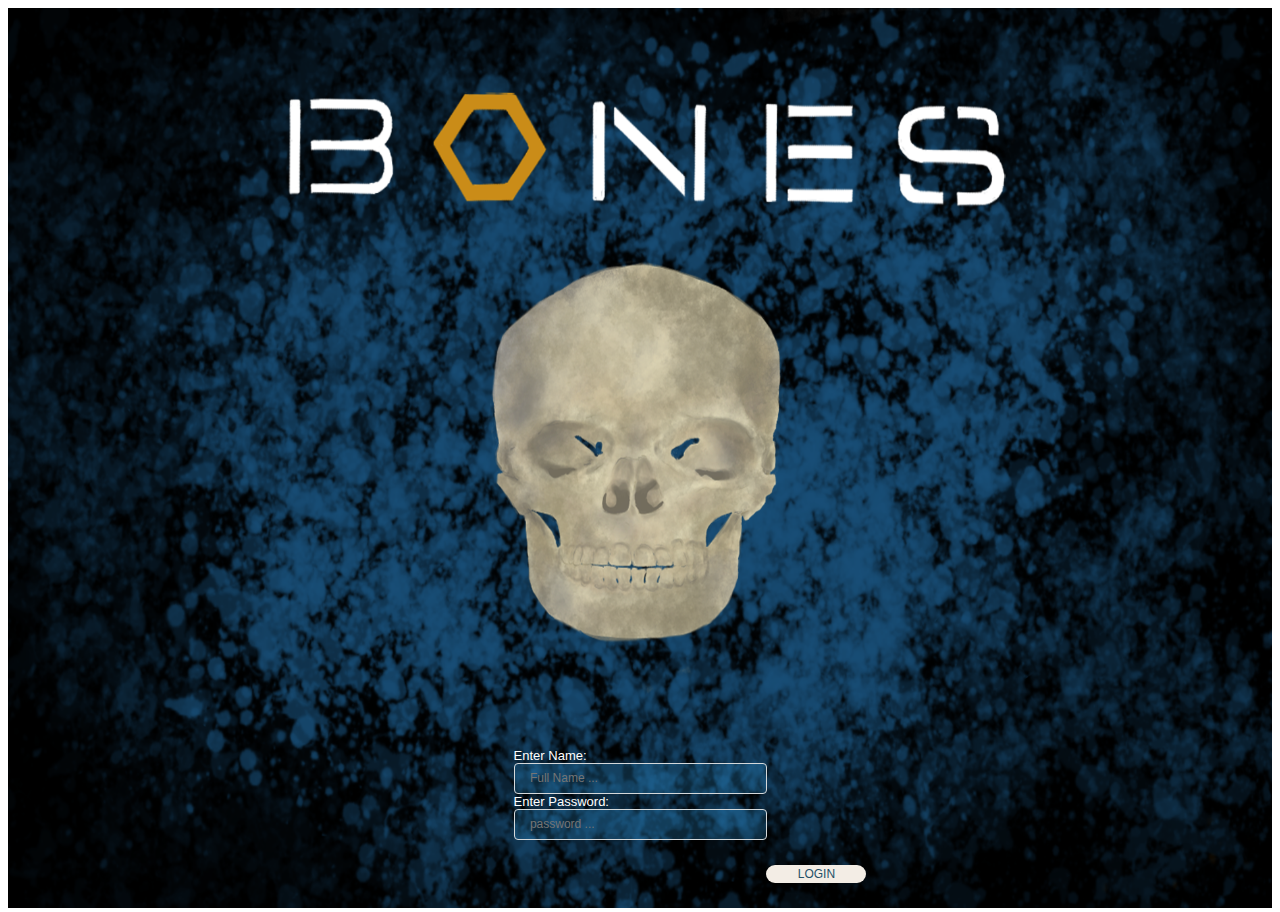
<file: index.html>
<!DOCTYPE html>
<html>
<head>
    <meta charset="utf-8" />
    <meta http-equiv="X-UA-Compatible" content="IE=edge,chrome=1">
    <meta name="viewport" content= "width=device-width,initial-scale=1.0"><!--attempt of responsive web-->
    <title>Bones</title>
    <link rel="stylesheet" href="style.css">
</head>
<body>
<div class=background>
    <img class ="background1" src="./img/start_page.png" alt="Brennan Background" width="100%" height=900px">
</div>
<div class="Form">
    <label for="name">Enter Name:</label><br>
    <input type="text" id="name" name="name"placeholder=" Full Name ..."><br>
</div>
<div class="Form2">
    <label for="password">Enter Password:</label><br>
    <input type="password" id="password" password="password"placeholder=" password ...">

</div>
<div class="button" onclick="FunctionButton()"><!--button for sending question-->
    
    <button class="Button">
        LOGIN
        
    </button>
</body>
<script src="./script.js"></script>
</html>
</file>
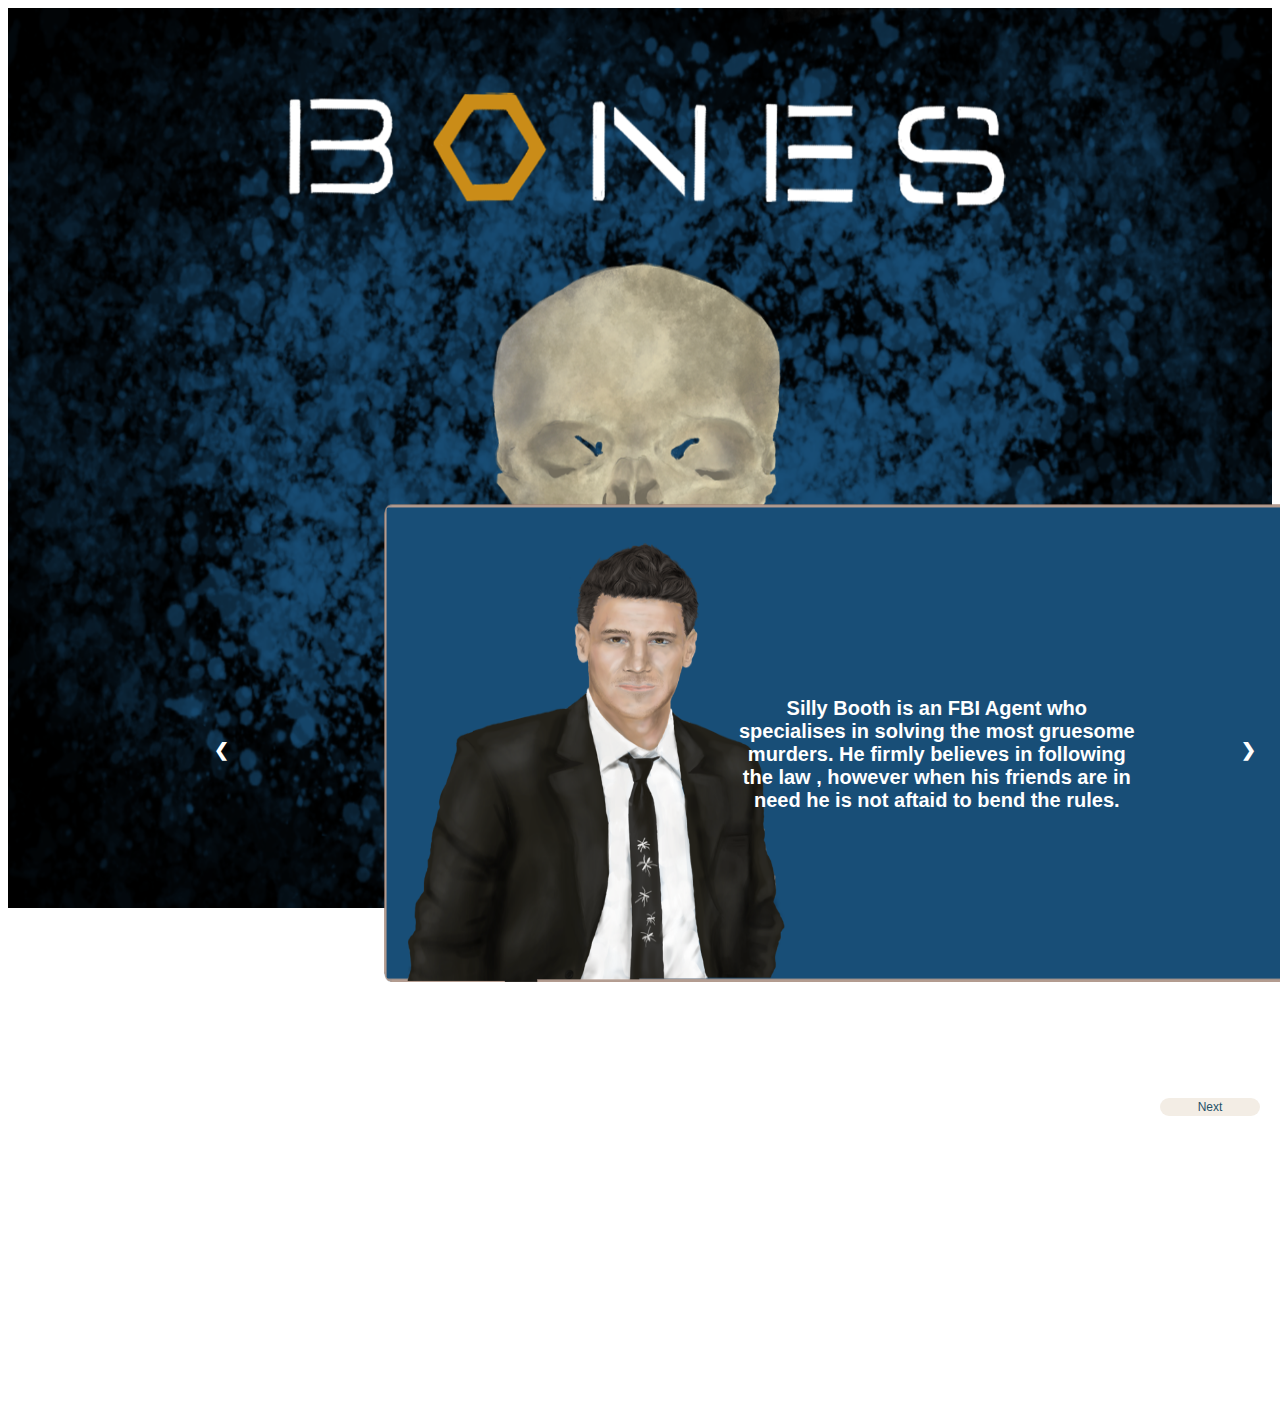
<file: choice/choice.html>
<!DOCTYPE html>
<html>
<head>
    <meta charset="utf-8" />
    <meta http-equiv="X-UA-Compatible" content="IE=edge,chrome=1">
    <meta name="viewport" content= "width=device-width,initial-scale=1.0"><!--attempt of responsive web-->
    <title>Bones</title>
    <link rel="stylesheet" href="choice.css">
</head>
<body>
 
<div class=background>
    <img class ="background1" src="../img/start_page.png" alt="Brennan Background" width="100%" height=900px">
    
<div class="container">

    <div class="mySlides">
        <img src="../img/boothSlide.png" alt="Booth"width="1300px" height="1000px">
        <div class="text">Silly Booth is an FBI Agent who specialises in solving the most gruesome murders. He firmly believes in following the law , however when his friends are in need he is not aftaid to bend the rules.</div>
    </div>
     
    <div class="mySlides">
        
        <img src="../img/brennanSlide.png" alt="Brennan"width="1300px" height="1000px">
        <div class="text">Dr.Temperance Brennan is a Forensics Anthropologist, meaning she studies bodies once they are decomposed to the point that they are mostly bones. Dr.Brennan specialises in dead bodies but not living people</div>
    </div>

    
          
    <a class="prev" onclick="plusSlides(-1)">&#10094;</a>
    <a class="next" onclick="plusSlides(1)">&#10095;</a>
        
 </div>
 <div class="button" onclick="FunctionButton()"><!--button for sending question-->
    
    <button class="Button">
        Next
        
    </button>
</div>
</body>
<script src="./choice.js"></script>
</html>
</file>
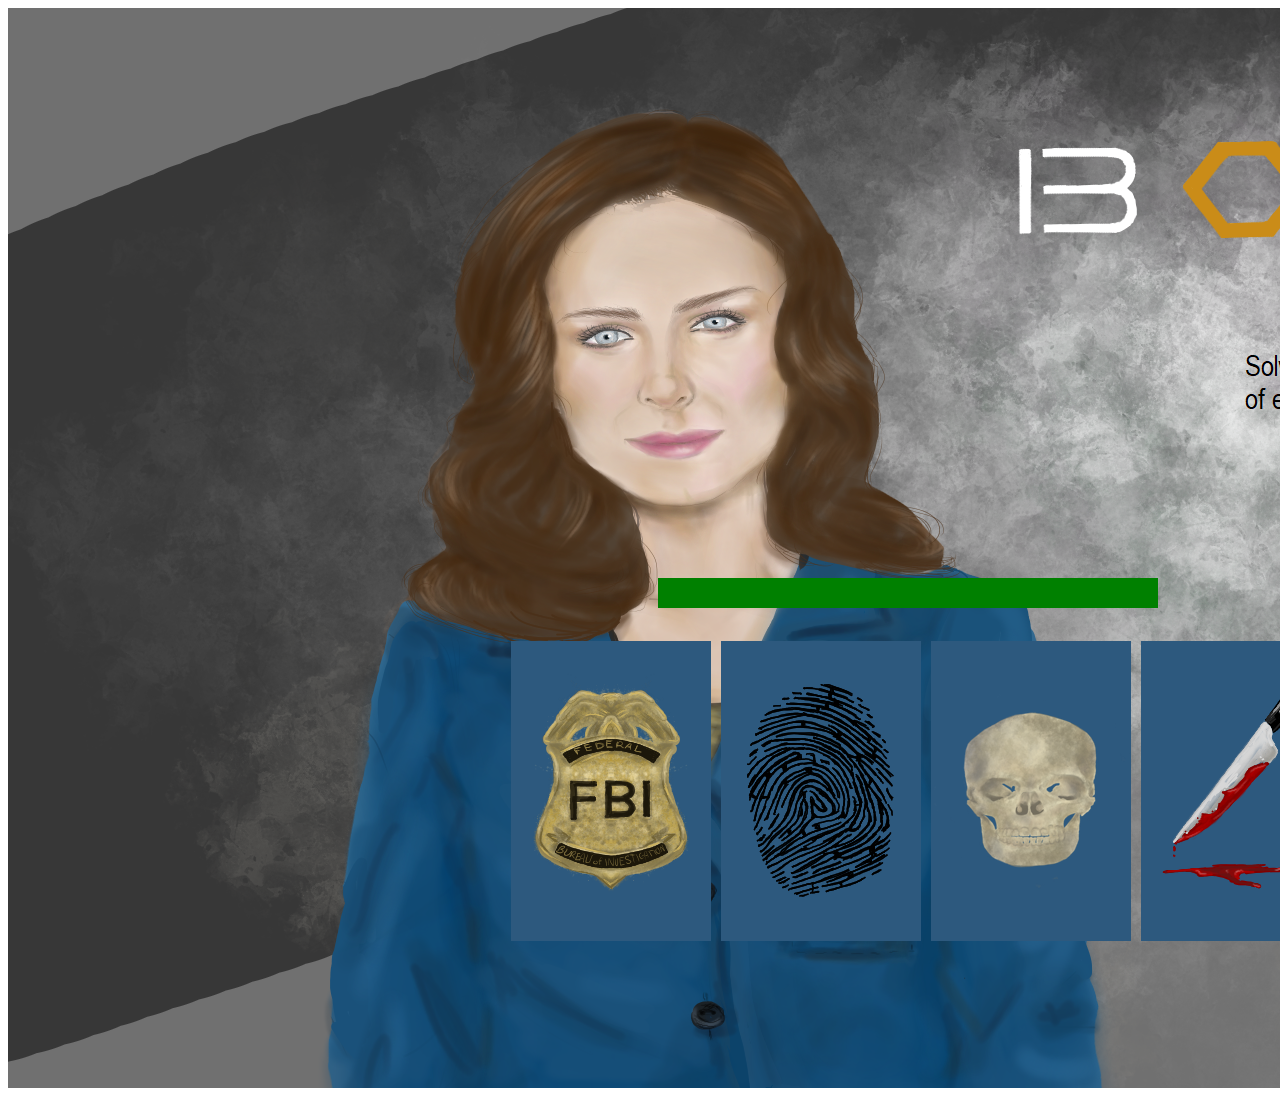
<file: main/Main.html>
<!DOCTYPE html>
<html>
    <head>
        <meta charset="utf-8" />
        <link rel="stylesheet" href="./main.css">
    </head>
    
        <body onload="pageLoaded()">
            <div class="canvas-container">
                <div class= "wrapper">
                    <img class ="background1" id = "background1" src="./img/smoke_background_brennan.png" alt="Brennan Background">
                <canvas id='the_canvas' style= "border:1px solid black;"></canvas>
                </div>
               
      
               <button onclick='button1()'id="button1"></button> 
               <button onclick='button2()'id="button2"></button>
               <button onclick='button3()'id="button3"></button>
               <button onclick='button4()'id="button4"></button>
            
               </div>
               <div class = "health">
                <progress id="heal" value="100" max="100"></progress>


               </div>
        <!---<table>
            <tbody>
                
                    <td>&nbsp;</td>
                    <td><button onclick="button1()" class="button">1</button></td>
                    <td>&nbsp;</td>
                
                
                    <td><button onclick="button2()" class="button">2</button></td>
                    <td>&nbsp;</td>
                    <td><button onclick="button3()" class="button">3</button></td>
                
                
                    <td>&nbsp;</td>
                    <td><button onclick="button4()" class="button">4</button></td>
                    <td>&nbsp;</td>
                
            </tbody>
        </table>--->
           
    </body>
    <script src="./main.js"></script>
</html>
</file>
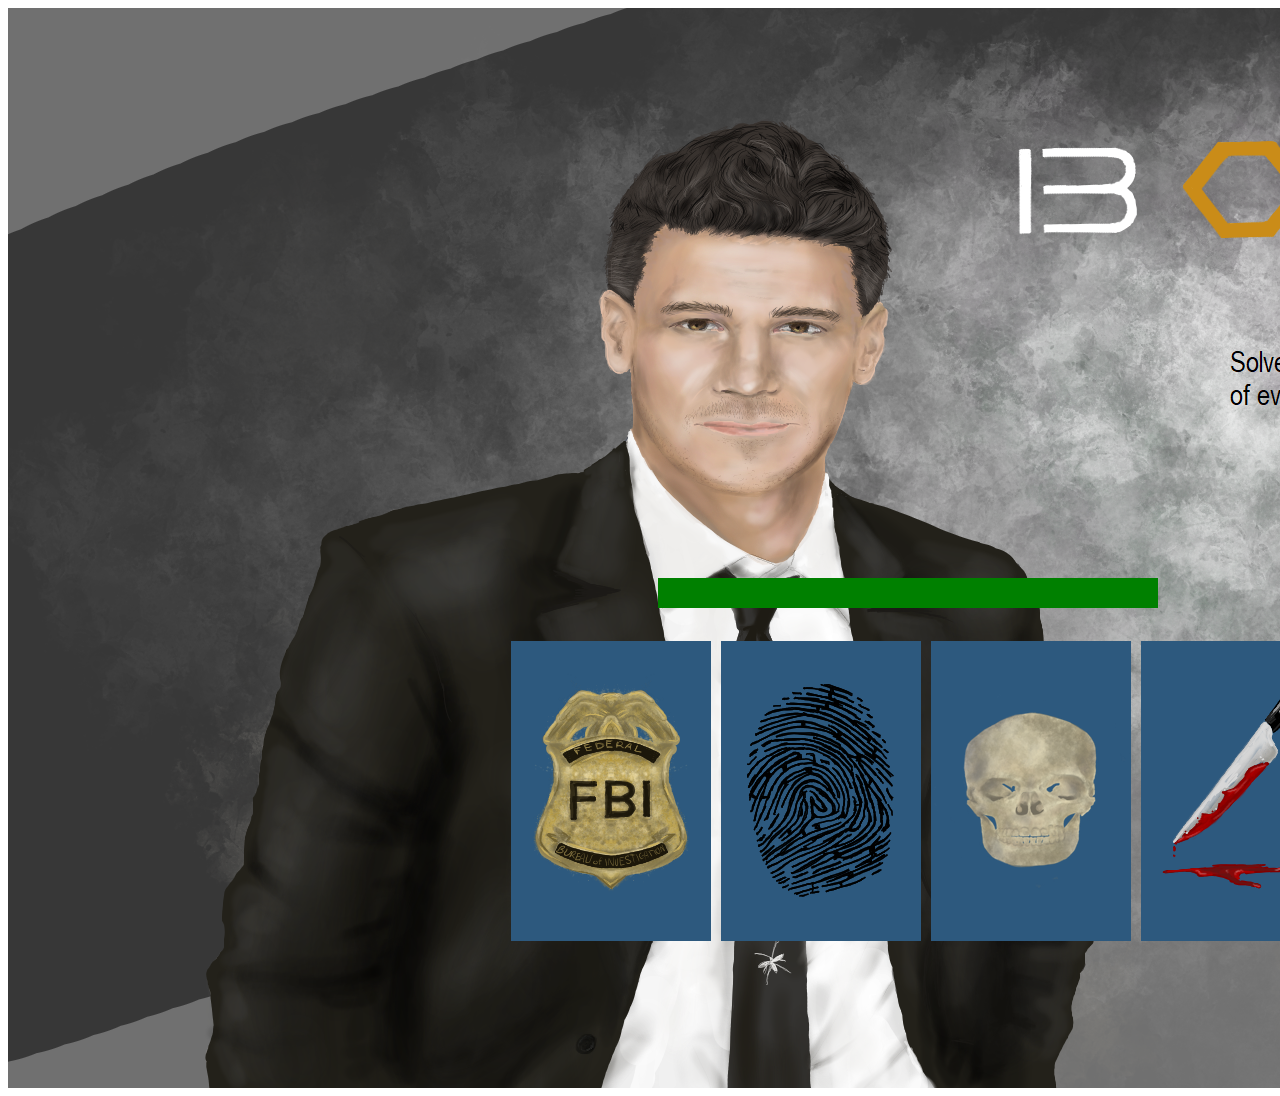
<file: main/main2.html>
<!DOCTYPE html>
<html>
    <head>
        <meta charset="utf-8" />
        <link rel="stylesheet" href="./main2.css">
    </head>
    
        <body onload="pageLoaded()">
            <div class="canvas-container">
                <div class= "wrapper">
                    <img class ="background1" id="background1" src="./img/smoke_background_booth.png" alt="Booth Background">
                <canvas id='the_canvas' style= "border:1px solid black;"></canvas>
                </div>
               
      
               <button onclick='button1()'id="button1"></button> 
               <button onclick='button2()'id="button2"></button>
               <button onclick='button3()'id="button3"></button>
               <button onclick='button4()'id="button4"></button>
            
               </div>
               <div class = "health">
                <progress id="heal" value="100" max="100"></progress>


               </div>
        
        <!---<table>
            <tbody>
                
                    <td>&nbsp;</td>
                    <td><button onclick="button1()" class="button">1</button></td>
                    <td>&nbsp;</td>
                
                
                    <td><button onclick="button2()" class="button">2</button></td>
                    <td>&nbsp;</td>
                    <td><button onclick="button3()" class="button">3</button></td>
                
                
                    <td>&nbsp;</td>
                    <td><button onclick="button4()" class="button">4</button></td>
                    <td>&nbsp;</td>
                
            </tbody>
        </table>--->
           
    </body>
    <script src="./main2.js"></script>
</html>
</file>
<file: style.css>
.body{
    background-color:hsl(176, 16%, 62%) ;
    background-image: url(./img/start_page.png);
    background-position-x: center;
    background-size: cover;
    background-repeat: no-repeat;/*Background making it cover full screen*/
    background-attachment: fixed;
   
}
.Form{
   
    margin-top:-13%;
    margin-left: 40%;
    font-family: Arial, Helvetica, sans-serif; 
    font-size: 13px;
    color:rgb(255, 255, 255);
   
  
 }
 .Form input{
    color:rgb(255, 255, 255);
    width:30%;
    height:5px;
    font-size: 12px;
    font-family: Arial, Helvetica, sans-serif;
 }
 .Form input[type=text] {
    
   
    border:1px solid  rgb(212, 216, 218);;
    padding:12px;
    border-radius: 4px;
    resize:vertical;
    background-color: rgba(45, 150, 216, 0.26);
 }
 .Form2{
   
    margin-top:0%;
    margin-left: 40%;
    font-family: Arial, Helvetica, sans-serif; 
    font-size: 13px;
    color:rgb(255, 255, 255);
   
  
 }
 .Form2 input{
    color:rgb(255, 255, 255);
    width:30%;
    height:5px;
    font-size: 12px;
    font-family: Arial, Helvetica, sans-serif;
 }
 .Form2 input[type=password]{   
    border:1px solid  rgb(212, 216, 218);;
    padding:12px;
    border-radius: 4px;
    resize:vertical;
    background-color: rgba(45, 150, 216, 0.26);
 }
 .Button/*styling button*/
 {
    color:rgb(37, 81, 104);
    background-color: rgb(243, 237, 229);
    width: 100px;
    padding:2px;
    
    border-radius:12px;
    font-size:12px;
    border:0;
    cursor:pointer;
    margin:1px;
    margin-left:60%;
    margin-top:2%;
 
 }
 .Button:hover{
    background-color: rgb(55, 126, 155);
 }
</file>
<file: choice/choice.css>
.body{
  background-color:hsl(176, 16%, 62%) ;
  background-image: url(./img/start_page.png);
  background-position-x: center;
  background-size: cover;
  background-repeat: no-repeat;/*Background making it cover full screen*/
  background-attachment: fixed;
 
}
.Button/*styling button*/
{
 color:rgb(37, 81, 104);
 background-color: rgb(243, 237, 229);
 width: 100px;
 padding:2px;
 
 border-radius:12px;
 font-size:12px;
 border:0;
 cursor:pointer;
 margin:1px;
 margin-left:90%;
 margin-top:-300px;
 position:absolute;

}

.Button:hover{
 background-color: rgb(55, 126, 155);
}
.container {

  max-width: 1300px;
  position: relative;
  margin-top:-41%;
  margin-left: 15%;
  overflow: 0;
}

/* Next & previous buttons */
.prev, .next {
  cursor: pointer;
  position: absolute;
  top: 35%;
  width: auto;
  padding: 16px;
  margin-top: -22px;
  color: rgb(255, 255, 255);
  font-weight: bold;
  font-size: 18px;
  border-radius: 0 3px 3px 0;
  user-select: none;
}

/* Position the "next button" to the right */
.next {
  right: 0;
  border-radius: 3px 0 0 3px;
}

/* On hover, add a black background color with a little bit see-through */
.prev:hover, .next:hover {
  background-color: rgba(64, 66, 66, 0.589);
}
.text {
  font-family: Arial, Helvetica, sans-serif;
  margin-left: 50%;
  color: #ffffff;
  font-size: 20px;
  padding: 2px;
  position: absolute;
  top: 30%;
  bottom: 0;
  width: 400px;
  text-align: center;
  font-weight: bold;
  
}
.text2 {
  font-family: Arial, Helvetica, sans-serif;
  margin-left: 50%;
  color: #ffffff;
  font-size: 20px;
  padding: 2px;
  position: absolute;
  top: 30%;
  bottom: 0;
  width: 300px;
  text-align: center;
  font-weight: bold;
  
}
</file>
<file: main/main.css>
.canvas-container{
    position: relative;
    width: 1920px;
    height: 1080px;
  }
  .wrapper{
    width:100%;
    height:100%;
    position: relative;

  }
  #canvas {
    left :0px;
    top :0px;
    position: absolute;
    background-color:lightgrey;
    width: 100%;
    height: 100%;
  }
  .background1{
    left :0px;
    top :0px;
    position: absolute;
    width: 100%;
    height: 100%;
  }
  #button1 {
    width:200px;
    height:300px;
    background-image: url(./img/fbi1.png) ;
    position:absolute;
    left:500px;
    top:630px;
    background-color: #2d597e; /* Green */
    border: none;
    color: white;
    padding: 15px 39px;
    text-align: center;
    text-decoration: none;
    display: inline-block;
    margin:3px 3px;
    cursor: pointer;
    font-size: 220px;
  }
  #button1:hover{
    background-color:rgb(221, 112, 23);
    color:purple;
  }
  #button2:hover{
    background-color:rgb(221, 112, 23);
    color:purple;
  }
  #button3:hover{
    background-color:rgb(221, 112, 23);
    color:purple;
  }
  #button4:hover{
    background-color:rgb(221, 112, 23);
    color:purple;
  }
  #button2 {
    width:200px;
    height:300px;
    position:absolute;
    background-image: url(./img/fingerprint.png) ;
        left:710px;
        top:630px;
        background-color: #2d597e;
        border: none;
        color: white;
        padding: 15px 39px;
        text-align: center;
        text-decoration: none;
        display: inline-block;
        margin:3px 3px;
        cursor: pointer;
        font-size: 220px;
    
  }
  #button3 {
    width:200px;
    height:300px;
    background-image: url(./img/skull1.png) ;
    position:absolute;
        left:920px;
        top:630px;
        background-color: #2d597e;
        border: none;
        color: white;
        padding: 15px 39px;
        text-align: center;
        text-decoration: none;
        display: inline-block;
        margin:3px 3px;
        cursor: pointer;
        font-size: 220px;
    
  }
  #button4 {
    width:200px;
    height:300px;
    position:absolute;
    background-image: url(./img/murderweapon.png) ;
        left:1130px;
        top:630px;
        background-color: #2d597e; 
        border: none;
        color: white;
        padding: 15px 39px;
        text-align: center;
        text-decoration: none;
        display: inline-block;
        margin:3px 3px;
        cursor: pointer;
        font-size: 220px;
    
  }

  
 
 
.button {
    background-color: #4c5baf; /* Green */
    border: none;
    color: white;
    padding: 15px 32px;
    text-align: center;
    text-decoration: none;
    display: inline-block;
    margin: 8px 6px;
    cursor: pointer;
  }
  .button:hover{
      background-color:blueviolet;
      color:purple;
  }
.button1 { 
    background-color: blue;
    border: none;
    color:white;
    padding: 15px 32px;
   
    font-size: 20px;
}
.button2 {
    background-color: blue;
    border: none;
    color:white;
    padding: 15px 32px;
    
    font-size: 20px;
}
.button3 {
    background-color: blue;
    border: none;
    color:white;
    padding: 15px 32px;
   
    font-size: 20px;
}
.button4 {
    background-color: blue;
    border: none;
    color:white;
    padding: 15px 32px;
    
    font-size: 20px;
}
.health{
  margin-left:500px;
  width:500px;
  height:30px;
  margin-top:-500px;
  position:absolute;
}
#heal{
  background:black;
  margin-left:150px;
  width:500px;
  height:30px;
  margin-top:-10px;
  position:absolute;
  
}
#heal[value] {
  background:rgb(224, 132, 26);
 }
</file>
<file: main/main2.css>
.canvas-container{
    position: relative;
    width: 1920px;
    height: 1080px;
  }
  .wrapper{
    width:100%;
    height:100%;
    position: relative;

  }
  #canvas {
    left :0px;
    top :0px;
    position: absolute;
    background-color:lightgrey;
    width: 100%;
    height: 100%;
  }
  .background1{
    left :0px;
    top :0px;
    position: absolute;
    width: 100%;
    height: 100%;
  }
  #button1 {
    width:200px;
    height:300px;
    background-image: url(./img/fbi1.png) ;
    position:absolute;
    left:500px;
    top:630px;
    background-color: #2d597e; /* Green */
    border: none;
    color: white;
    padding: 15px 39px;
    text-align: center;
    text-decoration: none;
    display: inline-block;
    margin:3px 3px;
    cursor: pointer;
    font-size: 220px;
  }
  #button1:hover{
    background-color:rgb(221, 112, 23);
    color:purple;
  }
  #button2:hover{
    background-color:rgb(221, 112, 23);
    color:purple;
  }
  #button3:hover{
    background-color:rgb(221, 112, 23);
    color:purple;
  }
  #button4:hover{
    background-color:rgb(221, 112, 23);
    color:purple;
  }
  #button2 {
    width:200px;
    height:300px;
    position:absolute;
    background-image: url(./img/fingerprint.png) ;
        left:710px;
        top:630px;
        background-color: #2d597e;
        border: none;
        color: white;
        padding: 15px 39px;
        text-align: center;
        text-decoration: none;
        display: inline-block;
        margin:3px 3px;
        cursor: pointer;
        font-size: 220px;
    
  }
  #button3 {
    width:200px;
    height:300px;
    background-image: url(./img/skull1.png) ;
    position:absolute;
        left:920px;
        top:630px;
        background-color: #2d597e;
        border: none;
        color: white;
        padding: 15px 39px;
        text-align: center;
        text-decoration: none;
        display: inline-block;
        margin:3px 3px;
        cursor: pointer;
        font-size: 220px;
    
  }
  #button4 {
    width:200px;
    height:300px;
    position:absolute;
    background-image: url(./img/murderweapon.png) ;
        left:1130px;
        top:630px;
        background-color: #2d597e; 
        border: none;
        color: white;
        padding: 15px 39px;
        text-align: center;
        text-decoration: none;
        display: inline-block;
        margin:3px 3px;
        cursor: pointer;
        font-size: 220px;
    
  }

  
 
 
.button {
    background-color: #4c5baf; /* Green */
    border: none;
    color: white;
    padding: 15px 32px;
    text-align: center;
    text-decoration: none;
    display: inline-block;
    margin: 8px 6px;
    cursor: pointer;
  }
  .button:hover{
      background-color:blueviolet;
      color:purple;
  }
.button1 { 
    background-color: blue;
    border: none;
    color:white;
    padding: 15px 32px;
   
    font-size: 20px;
}
.button2 {
    background-color: blue;
    border: none;
    color:white;
    padding: 15px 32px;
    
    font-size: 20px;
}
.button3 {
    background-color: blue;
    border: none;
    color:white;
    padding: 15px 32px;
   
    font-size: 20px;
}
.button4 {
    background-color: blue;
    border: none;
    color:white;
    padding: 15px 32px;
    
    font-size: 20px;
}
.health{
  margin-left:500px;
  width:500px;
  height:30px;
  margin-top:-500px;
  position:absolute;
}
#heal{
  background:black;
  margin-left:150px;
  width:500px;
  height:30px;
  margin-top:-10px;
  position:absolute;
  
}
#heal[value] {
  background:rgb(224, 132, 26);
 }
</file>
